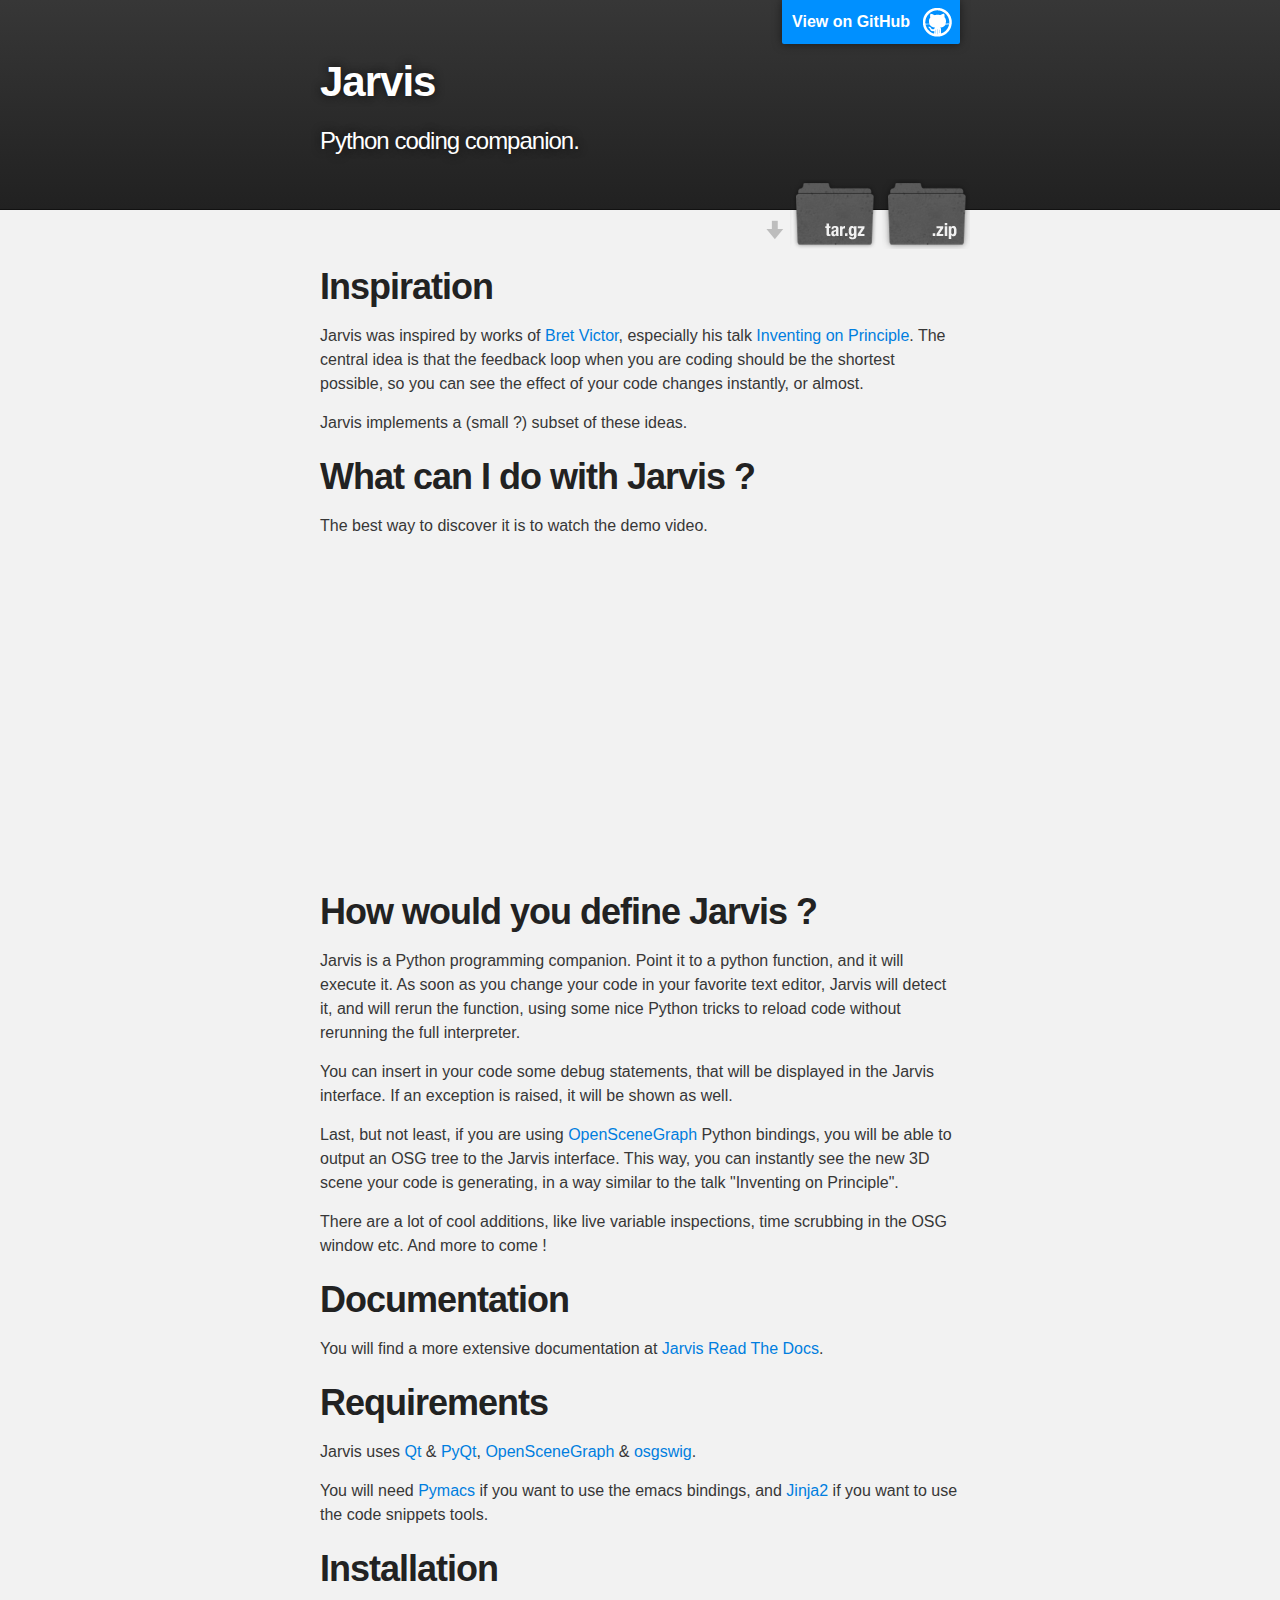
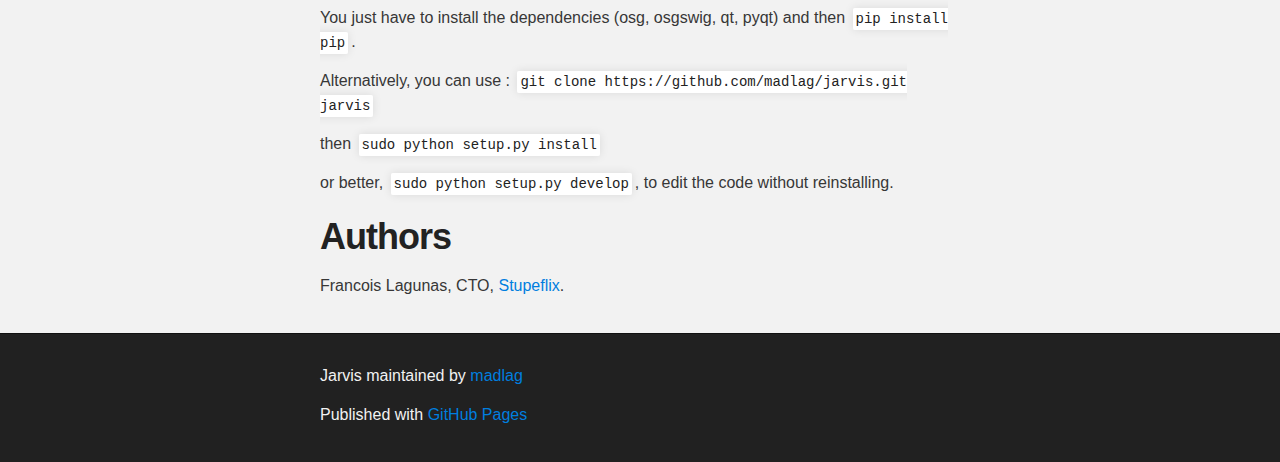
<file: index.html>
<!DOCTYPE html>
<html>

  <head>
    <meta charset='utf-8' />
    <meta http-equiv="X-UA-Compatible" content="chrome=1" />
    <meta name="description" content="Jarvis : Python development companion." />

    <link rel="stylesheet" type="text/css" media="screen" href="stylesheets/stylesheet.css">

    <title>Jarvis</title>
  </head>

  <body>

    <!-- HEADER -->
    <div id="header_wrap" class="outer">
        <header class="inner">
          <a id="forkme_banner" href="https://github.com/madlag/jarvis">View on GitHub</a>

          <h1 id="project_title">Jarvis</h1>
          <h2 id="project_tagline">Python coding companion.</h2>

<!--
          <section id="header_links">
            <a class="project_link" href="manual.html">Manual<a>
            <a class="project_link" href="manual.html">Manual<a>
          </section>
-->
            <section id="downloads">
              <a class="zip_download_link" href="https://github.com/madlag/jarvis/zipball/master">Download this project as a .zip file</a>
              <a class="tar_download_link" href="https://github.com/madlag/jarvis/tarball/master">Download this project as a tar.gz file</a>
            </section>
        </header>
    </div>

    <!-- MAIN CONTENT -->
    <div id="main_content_wrap" class="outer">
      <section id="main_content" class="inner">
        <h1>Inspiration</h1>

<p>Jarvis was inspired by works of <a href="http://worrydream.com/">Bret Victor</a>, especially his talk <a href="http://www.youtube.com/watch?v=PUv66718DII">Inventing on Principle</a>.
The central idea is that the feedback loop when you are coding should be the shortest possible, so you can see the effect of your code changes instantly, or almost.</p>
<p>Jarvis implements a (small ?) subset of these ideas.</p>

<h1>What can I do with Jarvis ? </h1>
<p>The best way to discover it is to watch the demo video.</p>

<iframe width="560" height="315" src="http://www.youtube.com/embed/W8YVIQUB_tI" frameborder="0" allowfullscreen></iframe>

<h1>How would you define Jarvis ? </h1>
<p>Jarvis is a Python programming companion. Point it to a python function, and it will execute it.
As soon as you change your code in your favorite text editor, Jarvis will detect it, and will rerun the function, using some nice Python tricks to reload code without rerunning the full interpreter.</p>

<p>You can insert in your code some debug statements, that will be displayed in the Jarvis interface. If an exception is raised, it will be shown as well.</p>

<p>Last, but not least, if you are using <a href="http://www.openscenegraph.org/">OpenSceneGraph</a>  Python bindings, you will be able to output an OSG tree to the Jarvis interface. This way, you can instantly see the new 3D scene your code is generating, in a way similar to the talk "Inventing on Principle".</p>
<p>There are a lot of cool additions, like live variable inspections, time scrubbing in the OSG window etc. And more to come ! </p>

<h1>Documentation</h1>

<p>You will find a more extensive documentation at <a href="http://jarvis.readthedocs.org/">Jarvis Read The Docs</a>.</p>

<h1>Requirements</h1>

<p>Jarvis uses <a href="http://qt.nokia.com/downloads">Qt</a> &amp; <a href="http://wiki.python.org/moin/PyQt">PyQt</a>,  <a href="http://www.openscenegraph.org/">OpenSceneGraph</a> &amp; <a href="http://code.google.com/p/osgswig/">osgswig</a>. </p>
<p>You will need <a href="http://pymacs.progiciels-bpi.ca/index.html">Pymacs</a> if you want to use the emacs bindings, and <a href="http://jinja.pocoo.org/">Jinja2</a> if you want to use the code snippets tools.</p>


<h1>Installation</h1>

<p>You just have to install the dependencies (osg, osgswig, qt, pyqt) and then <code>pip install pip</code>.</p>

<p>Alternatively, you can use : <code>git clone https://github.com/madlag/jarvis.git jarvis</code></p>

<p>then <code>sudo python setup.py install</code></p>

<p>or better, <code>sudo python setup.py develop</code>, to edit the code without reinstalling.</p>

<h1>Authors</h1>

<p>Francois Lagunas, CTO, <a href="http://www.stupeflix.com">Stupeflix</a>.</p>
      </section>
    </div>

    <!-- FOOTER  -->
    <div id="footer_wrap" class="outer">
      <footer class="inner">
        <p class="copyright">Jarvis maintained by <a href="https://github.com/madlag">madlag</a></p>
        <p>Published with <a href="http://pages.github.com">GitHub Pages</a></p>
      </footer>
    </div>

              <script type="text/javascript">
            var gaJsHost = (("https:" == document.location.protocol) ? "https://ssl." : "http://www.");
            document.write(unescape("%3Cscript src='" + gaJsHost + "google-analytics.com/ga.js' type='text/javascript'%3E%3C/script%3E"));
          </script>
          <script type="text/javascript">
            try {
              var pageTracker = _gat._getTracker("UA-32596793-1");
            pageTracker._trackPageview();
            } catch(err) {}
          </script>

  </body>
</html>
</file>
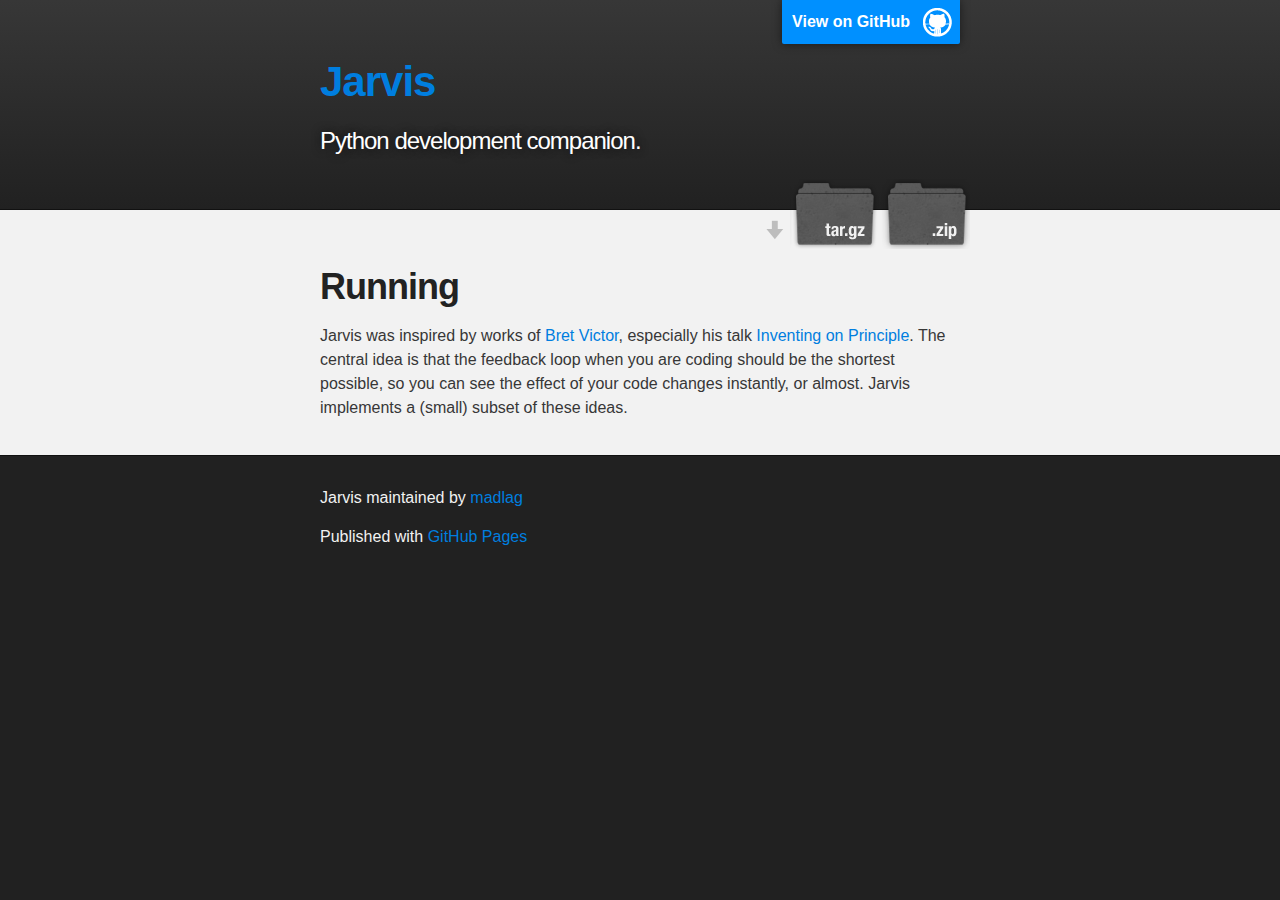
<file: manual.html>
<!DOCTYPE html>
<html>

  <head>
    <meta charset='utf-8' />
    <meta http-equiv="X-UA-Compatible" content="chrome=1" />
    <meta name="description" content="Jarvis User Manual." />

    <link rel="stylesheet" type="text/css" media="screen" href="stylesheets/stylesheet.css">

    <title>Jarvis User Manual</title>
  </head>

  <body>

    <!-- HEADER -->
    <div id="header_wrap" class="outer">
        <header class="inner">
          <a id="forkme_banner" href="https://github.com/madlag/jarvis">View on GitHub</a>

          <h1 id="project_title"><a href="..">Jarvis</a></h1>
          <h2 id="project_tagline">Python development companion.</h2>

            <section id="downloads">
              <a class="zip_download_link" href="https://github.com/madlag/jarvis/zipball/master">Download this project as a .zip file</a>
              <a class="tar_download_link" href="https://github.com/madlag/jarvis/tarball/master">Download this project as a tar.gz file</a>
            </section>
        </header>
    </div>

    <!-- MAIN CONTENT -->
    <div id="main_content_wrap" class="outer">
      <section id="main_content" class="inner">
        <h1>Running</h1>

<p>Jarvis was inspired by works of <a href="http://worrydream.com/">Bret Victor</a>, especially his talk <a href="http://www.youtube.com/watch?v=PUv66718DII">Inventing on Principle</a>.
The central idea is that the feedback loop when you are coding should be the shortest possible, so you can see the effect of your code changes instantly, or almost.
Jarvis implements a (small) subset of these ideas.</p>

</section>
    </div>

    <!-- FOOTER  -->
    <div id="footer_wrap" class="outer">
      <footer class="inner">
        <p class="copyright">Jarvis maintained by <a href="https://github.com/madlag">madlag</a></p>
        <p>Published with <a href="http://pages.github.com">GitHub Pages</a></p>
      </footer>
    </div>

              <script type="text/javascript">
            var gaJsHost = (("https:" == document.location.protocol) ? "https://ssl." : "http://www.");
            document.write(unescape("%3Cscript src='" + gaJsHost + "google-analytics.com/ga.js' type='text/javascript'%3E%3C/script%3E"));
          </script>
          <script type="text/javascript">
            try {
              var pageTracker = _gat._getTracker("UA-32596793-1");
            pageTracker._trackPageview();
            } catch(err) {}
          </script>

  </body>
</html>
</file>
<file: stylesheets/stylesheet.css>
/*******************************************************************************
Slate Theme for Github Pages
by Jason Costello, @jsncostello
*******************************************************************************/

@import url(pygment_trac.css);

/*******************************************************************************
MeyerWeb Reset
*******************************************************************************/

html, body, div, span, applet, object, iframe,
h1, h2, h3, h4, h5, h6, p, blockquote, pre,
a, abbr, acronym, address, big, cite, code,
del, dfn, em, img, ins, kbd, q, s, samp,
small, strike, strong, sub, sup, tt, var,
b, u, i, center,
dl, dt, dd, ol, ul, li,
fieldset, form, label, legend,
table, caption, tbody, tfoot, thead, tr, th, td,
article, aside, canvas, details, embed,
figure, figcaption, footer, header, hgroup,
menu, nav, output, ruby, section, summary,
time, mark, audio, video {
  margin: 0;
  padding: 0;
  border: 0;
  font: inherit;
  vertical-align: baseline;
}

/* HTML5 display-role reset for older browsers */
article, aside, details, figcaption, figure,
footer, header, hgroup, menu, nav, section {
  display: block;
}

ol, ul {
  list-style: none;
}

blockquote, q {
}

table {
  border-collapse: collapse;
  border-spacing: 0;
}

a:focus {
  outline: none;
}

/*******************************************************************************
Theme Styles
*******************************************************************************/

body {
  box-sizing: border-box;
  color:#373737;
  background: #212121;
  font-size: 16px;
  font-family: 'Myriad Pro', Calibri, Helvetica, Arial, sans-serif;
  line-height: 1.5;
  -webkit-font-smoothing: antialiased;
}

h1, h2, h3, h4, h5, h6 {
  margin: 10px 0;
  font-weight: 700;
  color:#222222;
  font-family: 'Lucida Grande', 'Calibri', Helvetica, Arial, sans-serif;
  letter-spacing: -1px;
}

h1 {
  font-size: 36px;
  font-weight: 700;
}

h2 {
  padding-bottom: 10px;
  font-size: 32px;
  background: url('../images/bg_hr.png') repeat-x bottom;
}

h3 {
  font-size: 24px;
}

h4 {
  font-size: 21px;
}

h5 {
  font-size: 18px;
}

h6 {
  font-size: 16px;
}

p {
  margin: 10px 0 15px 0;
}

footer p {
  color: #f2f2f2;
}

a {
  text-decoration: none;
  color: #007edf;
  text-shadow: none;

  transition: color 0.5s ease;
  transition: text-shadow 0.5s ease;
  -webkit-transition: color 0.5s ease;
  -webkit-transition: text-shadow 0.5s ease;
  -moz-transition: color 0.5s ease;
  -moz-transition: text-shadow 0.5s ease;
  -o-transition: color 0.5s ease;
  -o-transition: text-shadow 0.5s ease;
  -ms-transition: color 0.5s ease;
  -ms-transition: text-shadow 0.5s ease;
}

#main_content a:hover {
  color: #0069ba;
  text-shadow: #0090ff 0px 0px 2px;
}

footer a:hover {
  color: #43adff;
  text-shadow: #0090ff 0px 0px 2px;
}

em {
  font-style: italic;
}

strong {
  font-weight: bold;
}

img {
  position: relative;
  margin: 0 auto;
  max-width: 739px;
  padding: 5px;
  margin: 10px 0 10px 0;
  border: 1px solid #ebebeb;

  box-shadow: 0 0 5px #ebebeb;
  -webkit-box-shadow: 0 0 5px #ebebeb;
  -moz-box-shadow: 0 0 5px #ebebeb;
  -o-box-shadow: 0 0 5px #ebebeb;
  -ms-box-shadow: 0 0 5px #ebebeb;
}

pre, code {
  width: 100%;
  color: #222;
  background-color: #fff;

  font-family: Monaco, "Bitstream Vera Sans Mono", "Lucida Console", Terminal, monospace;
  font-size: 14px;

  border-radius: 2px;
  -moz-border-radius: 2px;
  -webkit-border-radius: 2px;



}

pre {
  width: 100%;
  padding: 10px;
  box-shadow: 0 0 10px rgba(0,0,0,.1);
  overflow: auto;
}

code {
  padding: 3px;
  margin: 0 3px;
  box-shadow: 0 0 10px rgba(0,0,0,.1);
}

pre code {
  display: block;
  box-shadow: none;
}

blockquote {
  color: #666;
  margin-bottom: 20px;
  padding: 0 0 0 20px;
  border-left: 3px solid #bbb;
}

ul, ol, dl {
  margin-bottom: 15px
}

ul li {
  list-style: inside;
  padding-left: 20px;
}

ol li {
  list-style: decimal inside;
  padding-left: 20px;
}

dl dt {
  font-weight: bold;
}

dl dd {
  padding-left: 20px;
  font-style: italic;
}

dl p {
  padding-left: 20px;
  font-style: italic;
}

hr {
  height: 1px;
  margin-bottom: 5px;
  border: none;
  background: url('../images/bg_hr.png') repeat-x center;
}

table {
  border: 1px solid #373737;
  margin-bottom: 20px;
  text-align: left;
 }

th {
  font-family: 'Lucida Grande', 'Helvetica Neue', Helvetica, Arial, sans-serif;
  padding: 10px;
  background: #373737;
  color: #fff;
 }

td {
  padding: 10px;
  border: 1px solid #373737;
 }

form {
  background: #f2f2f2;
  padding: 20px;
}

img {
  width: 100%;
  max-width: 100%;
}

/*******************************************************************************
Full-Width Styles
*******************************************************************************/

.outer {
  width: 100%;
}

.inner {
  position: relative;
  max-width: 640px;
  padding: 20px 10px;
  margin: 0 auto;
}

#forkme_banner {
  display: block;
  position: absolute;
  top:0;
  right: 10px;
  z-index: 10;
  padding: 10px 50px 10px 10px;
  color: #fff;
  background: url('../images/blacktocat.png') #0090ff no-repeat 95% 50%;
  font-weight: 700;
  box-shadow: 0 0 10px rgba(0,0,0,.5);
  border-bottom-left-radius: 2px;
  border-bottom-right-radius: 2px;
}

#header_wrap {
  background: #212121;
  background: -moz-linear-gradient(top, #373737, #212121);
  background: -webkit-linear-gradient(top, #373737, #212121);
  background: -ms-linear-gradient(top, #373737, #212121);
  background: -o-linear-gradient(top, #373737, #212121);
  background: linear-gradient(top, #373737, #212121);
}

#header_wrap .inner {
  padding: 50px 10px 30px 10px;
}

#project_title {
  margin: 0;
  color: #fff;
  font-size: 42px;
  font-weight: 700;
  text-shadow: #111 0px 0px 10px;
}

#project_tagline {
  color: #fff;
  font-size: 24px;
  font-weight: 300;
  background: none;
  text-shadow: #111 0px 0px 10px;
}

#downloads {
  position: absolute;
  width: 210px;
  z-index: 10;
  bottom: -40px;
  right: 0;
  height: 70px;
  background: url('../images/icon_download.png') no-repeat 0% 90%;
}

.zip_download_link {
  display: block;
  float: right;
  width: 90px;
  height:70px;
  text-indent: -5000px;
  overflow: hidden;
  background: url(../images/sprite_download.png) no-repeat bottom left;
}

.tar_download_link {
  display: block;
  float: right;
  width: 90px;
  height:70px;
  text-indent: -5000px;
  overflow: hidden;
  background: url(../images/sprite_download.png) no-repeat bottom right;
  margin-left: 10px;
}

.zip_download_link:hover {
  background: url(../images/sprite_download.png) no-repeat top left;
}

.tar_download_link:hover {
  background: url(../images/sprite_download.png) no-repeat top right;
}

#main_content_wrap {
  background: #f2f2f2;
  border-top: 1px solid #111;
  border-bottom: 1px solid #111;
}

#main_content {
  padding-top: 40px;
}

#footer_wrap {
  background: #212121;
}



/*******************************************************************************
Small Device Styles
*******************************************************************************/

@media screen and (max-width: 480px) {
  body {
    font-size:14px;
  }

  #downloads {
    display: none;
  }

  .inner {
    min-width: 320px;
    max-width: 480px;
  }

  #project_title {
  font-size: 32px;
  }

  h1 {
    font-size: 28px;
  }

  h2 {
    font-size: 24px;
  }

  h3 {
    font-size: 21px;
  }

  h4 {
    font-size: 18px;
  }

  h5 {
    font-size: 14px;
  }

  h6 {
    font-size: 12px;
  }

  code, pre {
    min-width: 320px;
    max-width: 480px;
    font-size: 11px;
  }

}
</file>
